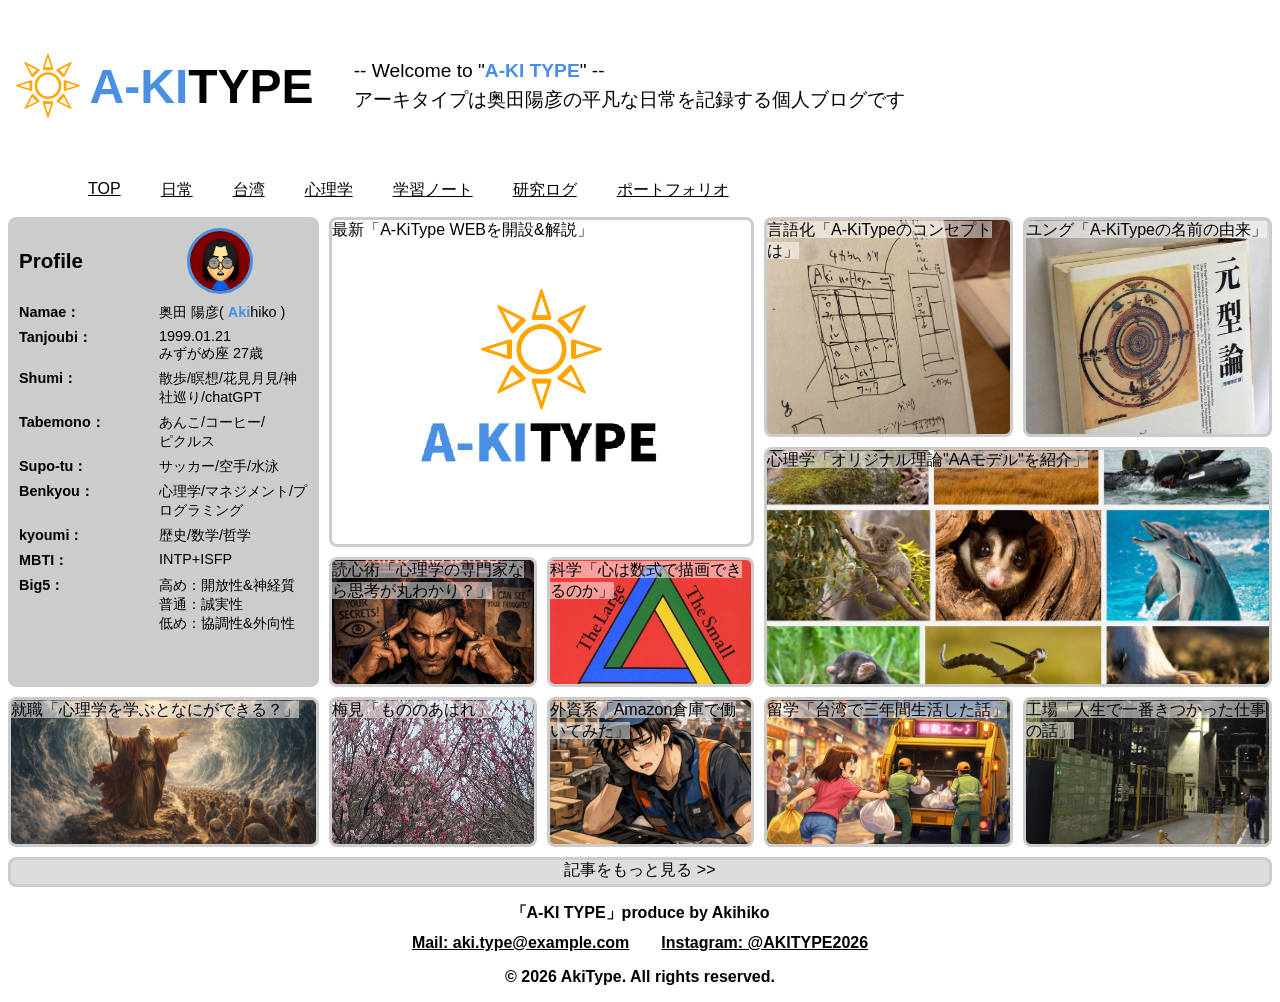
<file: index.html>
<!doctype html>
<html lang="ja">
<head>
    <meta charset="UTF-8">
    <meta name="viewport" content="width=device-width, initial-scale=1.0">
    <title>AkiType-MyFirstWeb-</title>
    <link rel="icon" href="assets/img/favicon.svg" type="image/svg+xml">
    <link rel="stylesheet" href="css/style.css">
    <link rel="stylesheet" href="css/index.css">
</head>

<body>
    <header class="site-header">
        <div class="header-container">
            <div class="site-logo">
            <h1 class="site-title">
                <svg class="AkiTypeLogo" viewBox="0 0 210 297" class="logo-svg" xmlns="http://www.w3.org/2000/svg">
                    <circle
                        cx="105"
                        cy="148.5"
                        r="31.727201"
                        fill="none"
                        stroke="currentColor"
                        stroke-width="6.61458" />
                    <g
                        fill="none"
                        stroke="currentColor"
                        stroke-width="13.5021"
                        stroke-linejoin="round"
                        stroke-linecap="round"
                        stroke-dasharray="324.05, 13.5021">

                        <path id="path10" transform="matrix(-.23377 .18299 -.35858 -.38668 90.042 112.1)" d="m57.413 85.015-44.49-65.585 79.043-5.737z"/>
                        <path id="path12" transform="matrix(.23377 .18299 .35858 -.38668 120.05 112.1)" d="m57.413 85.015-44.49-65.585 79.043-5.737z"/>
                        <path id="path13" transform="matrix(.23377 -.18299 .35858 .38668 120.05 184.74)" d="m57.413 85.015-44.49-65.585 79.043-5.737z"/>
                        <path id="path14" transform="matrix(-.23377 -.18299 -.35858 .38668 90.042 184.74)" d="m57.413 85.015-44.49-65.585 79.043-5.737-17.277 35.661z"/>
                        <path id="path15" transform="matrix(-.29469 -.035906 .019871 -.52698 120.13 114.7)" d="m57.413 85.015-44.49-65.585 79.043-5.737z"/>
                        <path id="path16" transform="matrix(-.29469 .035906 .019871 .52698 120.13 182.3)" d="m57.413 85.015-44.49-65.585 79.043-5.737-17.277 35.661z"/>
                        <path id="path17" transform="matrix(-.035906 -.29469 -.52698 .019871 70.834 163.68)" d="m57.413 85.015-44.49-65.585 79.043-5.737z"/>
                        <path id="path18" transform="matrix(.035906 -.29469 .52698 .019871 139.17 163.68)" d="m57.413 85.015-44.49-65.585 79.043-5.737z"/></g>
                </svg>
                <p class="title-logo">
                    <span class="logo-AKI">A-KI</span><span class="logo-TYPE">TYPE</span>
                </p>
            </h1>
            </div>
            <div class="header-intro">
                <p>-- Welcome to "<span class="header-intro-aki">A-KI TYPE</span>" --</p>
                <p>アーキタイプは奥田陽彦の平凡な日常を記録する個人ブログです</p>
            </div>
        </div>

            <nav class="nav">
                <ul>
                    <ul><a href="#">TOP</a></ul>
                    <ul><a href="#">日常</a></ul>
                    <ul><a href="#">台湾</a></ul>
                    <ul><a href="#">心理学</a></ul>
                    <ul><a href="#">学習ノート</a></ul>
                    <ul><a href="#">研究ログ</a></ul>
                    <ul><a href="#">ポートフォリオ</a></ul>
                </ul>
            </nav>
    </header>

    <main>
        <div class="container">
            <div class="box-profile" id="AkiProfile">
                <dl class="profile-list">
                    <div class="display-row profile-title">
                        <dt><h3>Profile</h3></dt>
                        <dd><img src="assets\img\profile.png" alt="akihiko" class="profile-image"></dd>
                    </div>
                    <div class="display-row">
                        <dt>Namae：</dt>
                        <dd>奥田 陽彦( <span>Aki</span>hiko )</dd></div>
                    <div class="display-row">
                        <dt>Tanjoubi：</dt>
                        <dd>1999.01.21<br>みずがめ座 27歳</dd>
                    </div>
                    <div class="display-row">
                        <dt>Shumi：</dt>
                        <dd>散歩/瞑想/花見月見/神社巡り/chatGPT</dd>
                    </div>
                    <div class="display-row">
                        <dt>Tabemono：</dt>
                        <dd>あんこ/コーヒー/<br>ピクルス</dd>
                    </div>
                    <div class="display-row">
                        <dt>Supo-tu：</dt>
                        <dd>サッカー/空手/水泳</dd>
                    </div>
                    <div class="display-row">
                        <dt>Benkyou：</dt>
                        <dd>心理学/マネジメント/プログラミング</dd>
                    </div>
                    <div class="display-row">
                        <dt>kyoumi：</dt>
                        <dd>歴史/数学/哲学</dd>
                    </div>
                    <div class="display-row">
                        <dt>MBTI：</dt>
                        <dd>INTP+ISFP</dd>
                    </div>
                    <div class="display-row">
                        <dt>Big5：</dt>
                        <dd>高め：開放性&神経質<br>
                            普通：誠実性<br>
                            低め：協調性&外向性</dd>
                    </div>
                </dl>
            </div>
            <div class="item box-big1" id="high-left">
                <span class="item-text">最新「A-KiType WEBを開設&解説」</span>
            </div>
            <div class="item" id="high-center">
                <span class="item-text">言語化「A-KiTypeのコンセプトは」</span>
            </div>
            <div class="item box-big4" id="high-right">
                <span class="item-text">ユング「A-KiTypeの名前の由来」</span>
            </div>

            <div class="item" id="middle-left">
                <span class="item-text">読心術「心理学の専門家なら思考が丸わかり？」</span>
            </div>
            <div class="item" id="middle-center">
                <span class="item-text">科学「心は数式で描画できるのか」</span>
            </div>
            <div class="item box-big3" id="middle-right">
                <span class="item-text">心理学「オリジナル理論"AAモデル"を紹介」</span>
            </div>

            <div class="item" id="low-left">
                <span class="item-text">就職「心理学を学ぶとなにができる？」</span>
            </div>
            <div class="item box-big2" id="low-leftcenter">
                <span class="item-text">梅見「もののあはれ」</span>
            </div>
            <div class="item" id="low-center">
                <span class="item-text">外資系「Amazon倉庫で働いてみた」</span>
            </div>
            <div class="item" id="low-rightcenter">
                <span class="item-text">留学「台湾で三年間生活した話」</span>
            </div>
            <div class="item" id="low-right">
                <span class="item-text">工場「人生で一番きつかった仕事の話」</span>
            </div>
            <div class="item box-big5" id="bottom">
                <span class="item-text">記事をもっと見る >></span>
            </div>

        </div>

    </main>
    
    <footer class="site-footer">
        <p class="footer-credit">「A-KI TYPE」produce by Akihiko</p>
        <div class="footer-contact">
            <a href="mailto:aki.type@example.com">Mail: aki.type@example.com</a>
            <a href="https://www.instagram.com/akitype2026?igsh=Z2lkZTBjc3MzNHZu&utm_source=qr">Instagram: @AKITYPE2026</a>
        </div>
        <p>© 2026 AkiType. All rights reserved.</p>
    </footer>
</body>
</html>
</file>
<file: css/style.css>
body {
  font-family: "Trebuchet MS", "Helvetica", "Arial", sans-serif;
}
@media (max-width: 768px) {
  body{
    font-size: 14px;
  }
}
/* ヘッダーロゴ */
.site-title{
  display: flex;
  align-items: center;
  gap: 0.1rem;
}

.site-title .AkiTypeLogo{
  width: 80px;
  height: auto;
  vertical-align: middle;
  color: orange;
}
.AkiTypeLogo:hover{
  transition: transform 1.0s ease;
  transform: rotate(180deg);
}

.title-logo{
  margin: 0;
  font-family: "Trebuchet MS", "Helvetica", "Arial", sans-serif;
  font-size: 3.0rem;
  font-weight: 800;
  text-transform: uppercase;
  
}
.logo-AKI{
  color: #4a90e2;
  margin: 0;
}
.logo-TYPE{
  /* color: #f69; */
  margin: 0;
}

.title-logo:hover{
  -webkit-background-clip: text;
  background-clip: text;
  -webkit-text-fill-color: transparent;
  background-image: -webkit-linear-gradient(left, #f69, #fc0, #3c3, #09f, #96f);
  background-image: -moz-linear-gradient(left, #f69, #fc0, #3c3, #09f, #96f);
  background-image: -o-linear-gradient(left, #f69, #fc0, #3c3, #09f, #96f);
  background-image: -ms-linear-gradient(left, #f69, #fc0, #3c3, #09f, #96f);
}


.header-intro{
  font-size: 1.2rem;
  gap: 5px;
  font-weight: normal;
  text-decoration: none;
  display: flex;
  flex-direction: column;
  text-align: left;
}
.header-intro p{
  margin:0;
}
.header-intro-aki{
  font-weight: bold;
  color: #4a90e2;
}
@media (max-width: 768px) {
  .header-intro{
    text-align: center;
    margin-top: 0;
    margin-bottom: 50px;
  }
}

/*ナビゲーション*/  
.nav ul{
  display: flex;
  font-weight: 500;
}
a{
  color: inherit;
}
a:hover{
  color: #4a90e2;
  transition: transform 1.0s ease;
  transform: rotateY(360deg);
}

/*フッター*/
.site-footer {
  gap: 2rem;
  font-weight: bold;
  text-align: center;
}
.footer-credit{
  margin-bottom: 10px;
}
.footer-contact{
  display: flex;
  justify-content: center;
  gap: 2rem;
}

/*committee test*/
</file>
<file: css/index.css>
.header-container{
  display: flex;
  gap: 40px;
  align-items: center;
}
@media (max-width: 768px) {
  .header-container{
    flex-direction: column;
    gap: 20px;
  }
  .site-logo{
    display: flex;
    justify-content: flex start;
    margin: 50px 0;
  }
  .AkiTypeLogo{
    width: 200px;
    height: 200px;
    display: block;
    flex-shrink: 0;
  }
  .title-logo{
    display: flex;
    flex-direction: column;
    justify-content: flex start;
    line-height: 0.95;
    margin-top: 2px;
  }
  .nav {
    display: none;
    border: 0px 2px solid #ccc;
  }
}

.item{
  background: #ddd;
  padding: 0px;
  border-radius: 8px;
  border: 3px solid #ccc;
  transition: all 0.3s ease;
  overflow: hidden;
}
.item-text{
  font-size: 1.0rem;
  background-color: rgba(255, 255, 255, 0.5);
  padding: 0px;
  font-weight: 500;
}
.item:hover{
  background: rgba(255, 255, 255, 0.8);
  transform: scale(1.025);
}
#AkiProfile{
  background: #ccc;
  padding: 10px;
  border-radius: 8px;
  border: 1px solid #ccc;
  transition: all 0.3s ease;
} 
#AkiProfile:hover{
  background: #94c6ff;
  border-radius: 8px;
  border: 1px solid #94c6ff;
  filter: blur(0px);
  transform: scale(1.0);
}

/*グリッドレイアウト*/
.container {
  display: grid;
  gap: 10px;
  grid-template-columns: 1.5fr 1.0fr 1.0fr 1.2fr 1.2fr;
  grid-template-rows: 220px 100px 130px 150px 30px;
}
.box-profile {
  grid-row: 1 / span 3;
}
.box-big1 {
  grid-column: 2 / span 2;
  grid-row: 1 / span 2;
}
.box-big3 {
  grid-column: 4 / span 2;
  grid-row: 2 / span 2;
}
.box-big4 {
  grid-column: 5 / span 1;
  grid-row: 1 / span 1;
}
.box-big5 {
  grid-column: 1 / span 5;
  grid-row: 5 / span 1;
  text-align: center;
}
.box-big5 .item-text{
  background-color: transparent;
}
#high-right{
  background-image: url("../assets/img/A-KiTypeの名前の由来img.jpeg");
  background-size: cover;
  background-position: center;
}
#high-center{
  background-image: url("../assets/img/A-KiTypeのコンセプトはimg.jpeg");
  background-size: cover;
  background-position: center;
}
#high-left{
  background-image: url("../assets/img/AkiTypeを開設&解説img.webp");
  background-size: cover;
  background-position: center;
}
#middle-left{
  background-image: url("../assets/img/心理学の専門家なら人の思考は丸わかりimg.jpeg");
  background-size: cover;
  background-position: center;
}
#middle-center{
  background-image: url("../assets/img/心は数式で描画できるのかimg.jpeg");
  background-size: cover;
  background-position: center;
}
#middle-right{
  background-image: url("../assets/img/オリジナル理論“AAモデル”を紹介img.jpeg");
  background-size: cover;
  background-position: center;
}
#low-left{
  background-image: url("../assets/img/心理学を学ぶと何ができる？img.jpeg");
  background-size: cover;
  background-position: center;
}
#low-leftcenter{
  background-image: url("../assets/img/もののあはれimg.jpeg");
  background-size: cover;
  background-position: center;
}
#low-center{
  background-image: url("../assets/img/amazon倉庫で働いてみたimg.jpeg");
  background-size: cover;
  background-position: center;
}
#low-rightcenter{
  background-image: url("../assets/img/taiwan-trashcar.jpeg");
  background-size: cover;
  background-position: center;
}
#low-right{
  background-image: url("../assets/img/人生で一番きつかった仕事img.jpeg");
  background-size: cover;
  background-position: center;
}
@media (max-width: 768px) {
  .container {
    grid-template-columns: 1fr;
    grid-template-rows: auto;
  }
  #high-right, #high-center, #high-left, #middle-left, #middle-center, #middle-right, #low-left, #low-leftcenter, #low-center, #low-rightcenter, #low-right {
    grid-column: 1 / span 1;
    grid-row: auto;
    min-height: 200px;
  }
  .box-big5  {
    grid-column: auto;
    grid-row: 15 / span 1;
    height: 20px;
  }
}

/*プロフィール*/
.profile-title{
  display: grid;
  grid-template-columns: 100px 1fr;
  gap: 10px;
  margin-bottom: 0%;
  padding-bottom: 0%;
}
.profile-title dt{
  font-size: 1.1rem;
}
.profile-title dd{
  padding-left: 10%;
}
.profile-image{
  width: 60px;
  height: 60px;
  border-radius: 50%;
  object-fit: cover;
  object-position: center;
  border: 3px solid #4a90e2;
}
.profile-list{
  margin: 0;
  font-size: 0.9rem;
}
.display-row{
  display: grid;
  grid-template-columns: 100px 1fr;
  margin-bottom: 6px;
}
.display-row dt{
  font-weight: bold;
}
.display-row dd span{
  color: #4a90e2;
  font-weight: bold;
}
</file>
